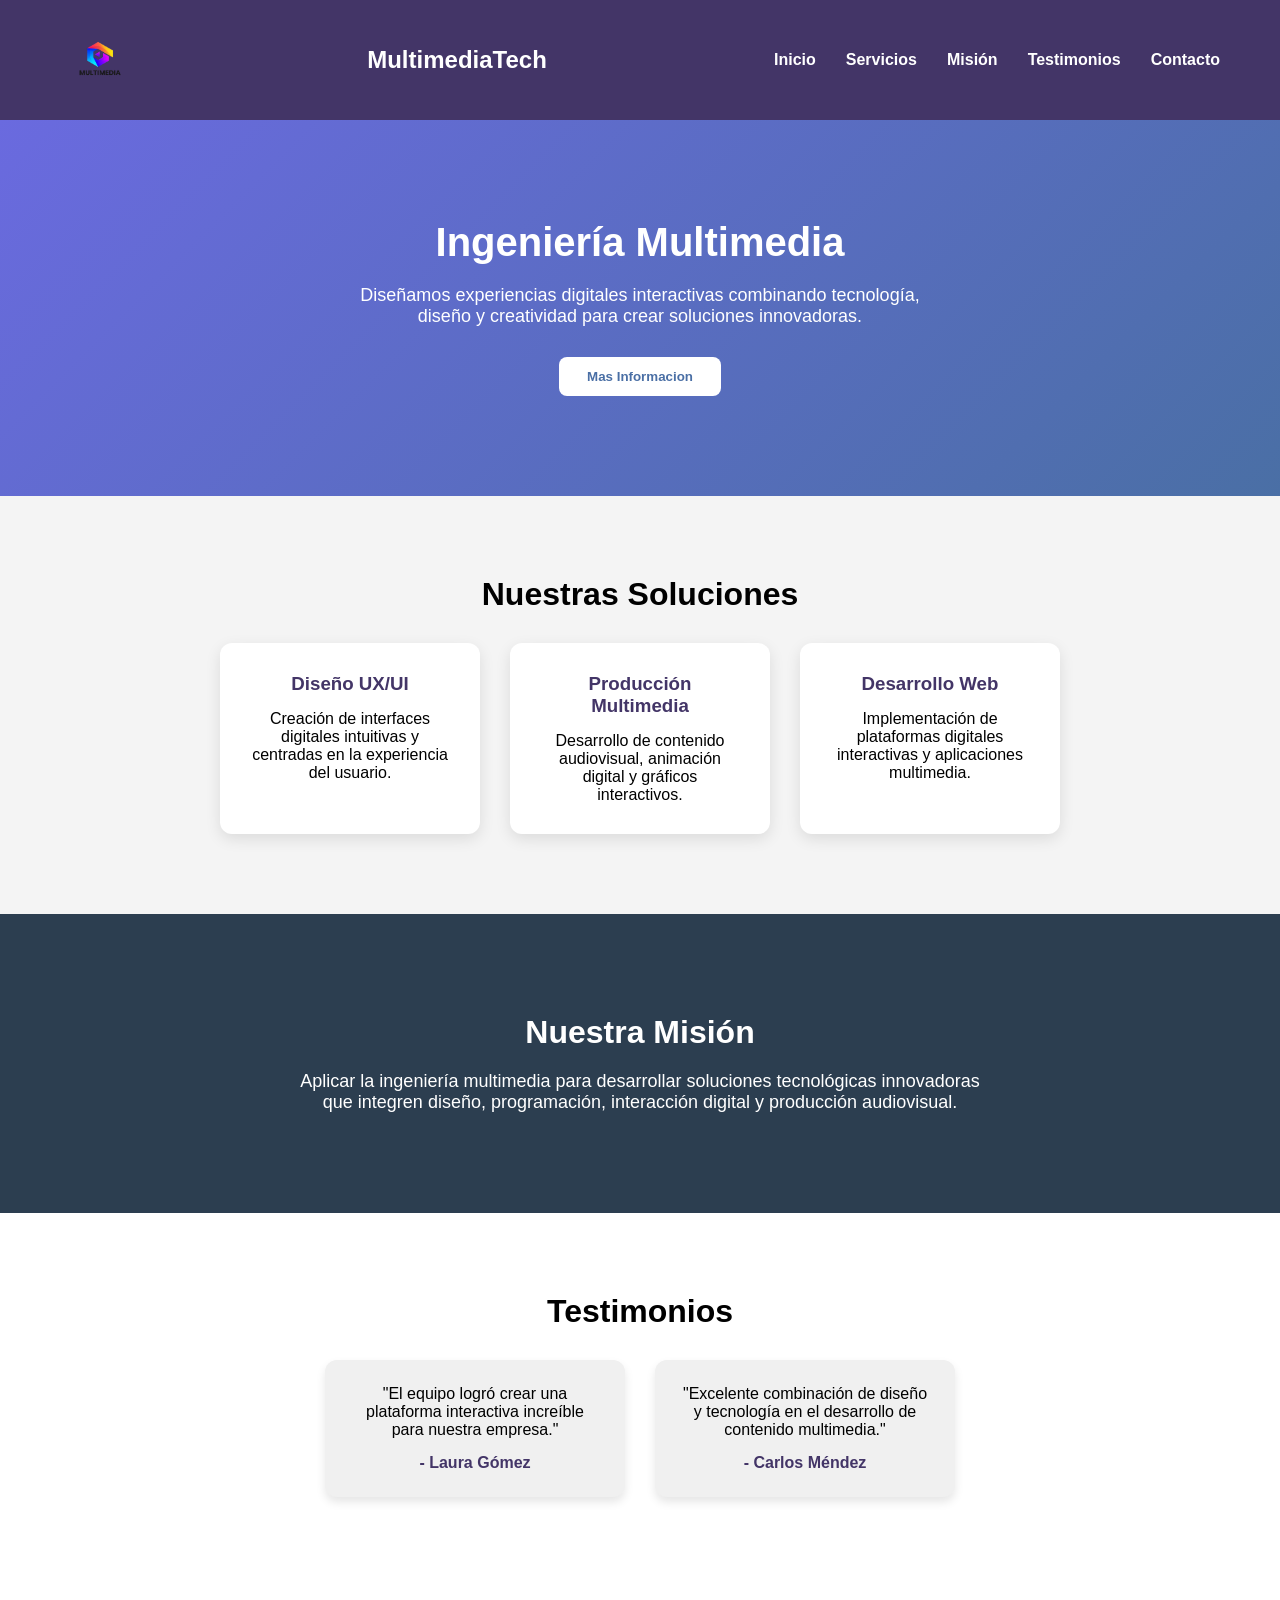
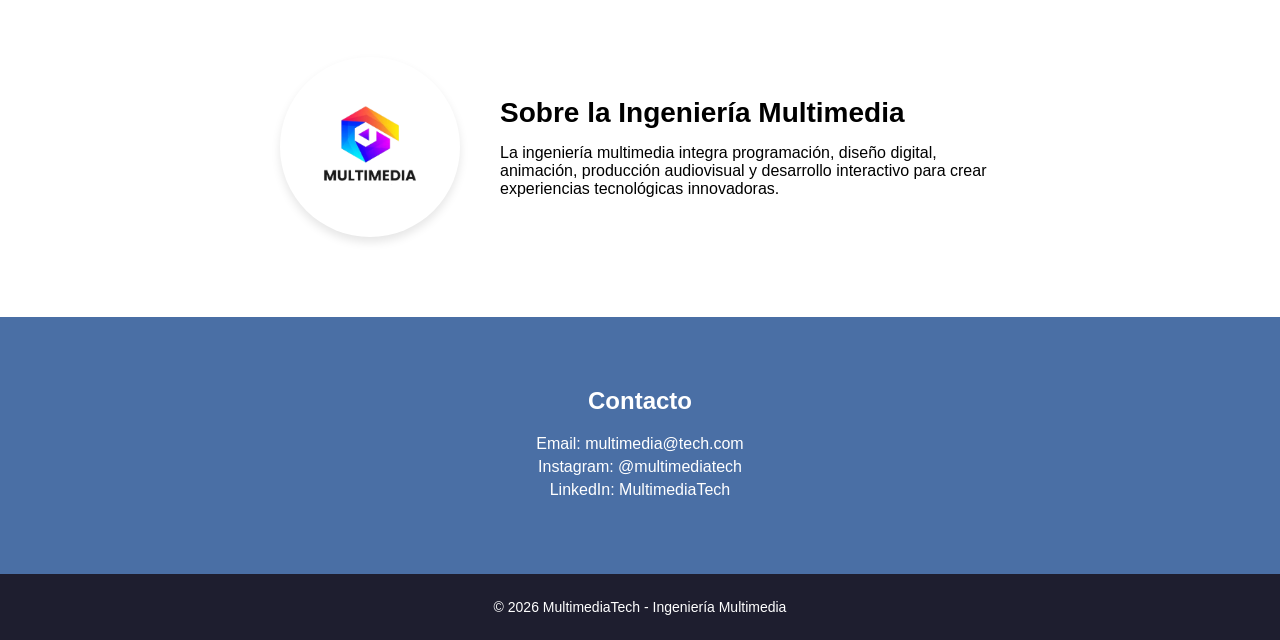
<file: Semana 2/index.html>
<!DOCTYPE html>
<html lang="en">

<head>
    <meta charset="UTF-8">
    <title>Ingeniería Multimedia</title>
    <link rel="stylesheet" href="Style.css">
</head>

<body>



<header>
    <nav class="navbar">
        <img src="Assets/Logo.png" alt="">
        <h1 class="logo">MultimediaTech</h1>

        <ul class="menu">
            <li><a href="#">Inicio</a></li>
            <li><a href="#">Servicios</a></li>
            <li><a href="#">Misión</a></li>
            <li><a href="#">Testimonios</a></li>
            <li><a href="#">Contacto</a></li>
        </ul>
    </nav>
</header>


<section class="welcome">

    <div class="welcome-text">

        <h2>Ingeniería Multimedia</h2>

        <p>
            Diseñamos experiencias digitales interactivas combinando
            tecnología, diseño y creatividad para crear soluciones
            innovadoras.
        </p>

        <button>Mas Informacion</button>

    </div>

</section>



<section class="cards-section">

    <h2>Nuestras Soluciones</h2>

    <div class="cards">

        <div class="card">
            
            <h3>Diseño UX/UI</h3>
            <p>
                Creación de interfaces digitales intuitivas
                y centradas en la experiencia del usuario.
            </p>
        </div>

        <div class="card">
            
            <h3>Producción Multimedia</h3>
            <p>
                Desarrollo de contenido audiovisual,
                animación digital y gráficos interactivos.
            </p>
        </div>

        <div class="card">
            
            <h3>Desarrollo Web</h3>
            <p>
                Implementación de plataformas digitales
                interactivas y aplicaciones multimedia.
            </p>
        </div>

    </div>

</section>



<section class="mission">

    <div class="mission-text">

        <h2>Nuestra Misión</h2>

        <p>
            Aplicar la ingeniería multimedia para desarrollar soluciones
            tecnológicas innovadoras que integren diseño, programación,
            interacción digital y producción audiovisual.
        </p>

    </div>

</section>



<section class="testimonios">

    <h2>Testimonios</h2>

    <div class="test-container">

        <div class="test">
            <p>
                "El equipo logró crear una plataforma interactiva
                increíble para nuestra empresa."
            </p>
            <h4>- Laura Gómez</h4>
        </div>

        <div class="test">
            <p>
                "Excelente combinación de diseño y tecnología
                en el desarrollo de contenido multimedia."
            </p>
            <h4>- Carlos Méndez</h4>
        </div>

    </div>

</section>



<section class="bio">

    <img src="Assets/Logo.png" alt="logo">

    <div class="bio-text">

        <h2>Sobre la Ingeniería Multimedia</h2>

        <p>
            La ingeniería multimedia integra programación,
            diseño digital, animación, producción audiovisual
            y desarrollo interactivo para crear experiencias
            tecnológicas innovadoras.
        </p>

    </div>

</section>



<section class="contact">

    <h2>Contacto</h2>

    <p>Email: multimedia@tech.com</p>
    <p>Instagram: @multimediatech</p>
    <p>LinkedIn: MultimediaTech</p>

</section>



<footer>

    <p>© 2026 MultimediaTech - Ingeniería Multimedia</p>

</footer>

</body>
</html>
</file>
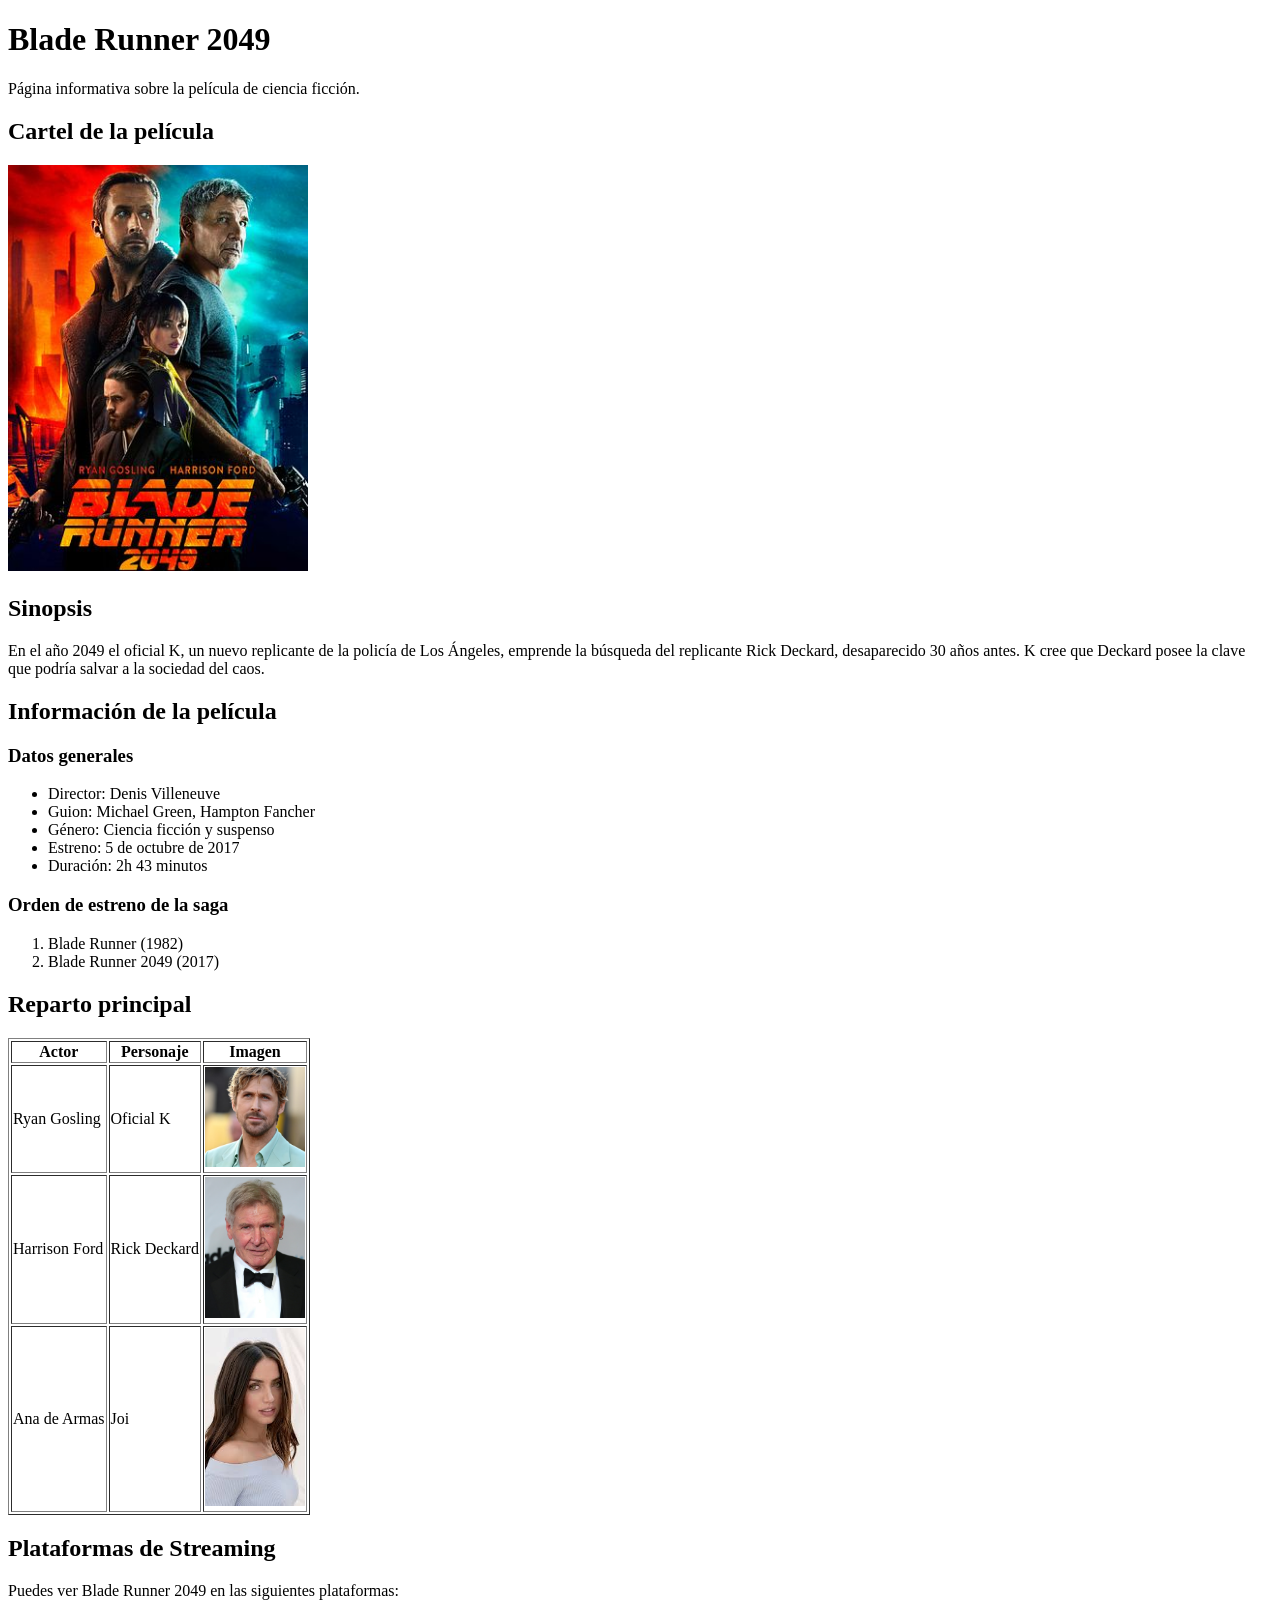
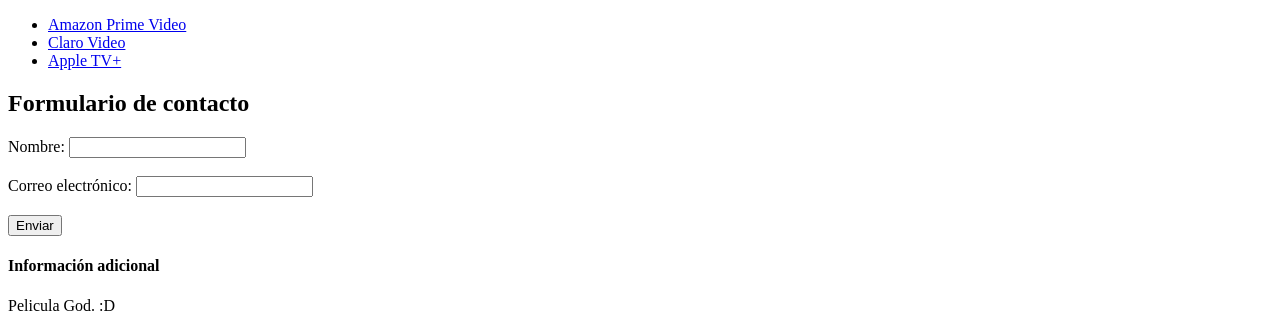
<file: Semana 1/Blade Runner 2049.html>
<!DOCTYPE html>
<html lang="es">

<head>
    <meta charset="UTF-8">
    <title>Blade Runner 2049</title>
</head>

<body>

<header>
    <h1>Blade Runner 2049</h1>
    <p>Página informativa sobre la película de ciencia ficción.</p>
</header>

<main>

<section>
    <h2>Cartel de la película</h2>
    <img src="Assets/Cartelera.jpg" alt="Cartel de Blade Runner 2049" width="300">
</section>

<section>
    <h2>Sinopsis</h2>
    <p>
        En el año 2049 el oficial K, un nuevo replicante de la policía de Los Ángeles,
        emprende la búsqueda del replicante Rick Deckard, desaparecido 30 años antes.
        K cree que Deckard posee la clave que podría salvar a la sociedad del caos.
    </p>
</section>

<section>
    <h2>Información de la película</h2>

    <h3>Datos generales</h3>
    <ul>
        <li>Director: Denis Villeneuve</li>
        <li>Guion: Michael Green, Hampton Fancher</li>
        <li>Género: Ciencia ficción y suspenso</li>
        <li>Estreno: 5 de octubre de 2017</li>
        <li>Duración: 2h 43 minutos</li>
    </ul>

    <h3>Orden de estreno de la saga</h3>
    <ol>
        <li>Blade Runner (1982)</li>
        <li>Blade Runner 2049 (2017)</li>
    </ol>

</section>

<section>

<h2>Reparto principal</h2>

<table border="1">

<thead>
<tr>
<th>Actor</th>
<th>Personaje</th>
<th>Imagen</th>
</tr>
</thead>

<tbody>

<tr>
<td>Ryan Gosling</td>
<td>Oficial K</td>
<td><img src="Assets/RyanGosling.png" alt="Ryan Gosling" width="100"></td>
</tr>

<tr>
<td>Harrison Ford</td>
<td>Rick Deckard</td>
<td><img src="Assets/HarrisonFord.jpg" alt="Harrison Ford" width="100"></td>
</tr>

<tr>
<td>Ana de Armas</td>
<td>Joi</td>
<td><img src="Assets/AnaDeArmas.jpg" alt="Ana de Armas" width="100"></td>
</tr>

</tbody>

</table>

</section>

<section>

<h2>Plataformas de Streaming</h2>

<p>Puedes ver Blade Runner 2049 en las siguientes plataformas:</p>

<ul>

<li>
<a href="https://www.primevideo.com" target="_blank">
Amazon Prime Video
</a>
</li>

<li>
<a href="https://www.clarovideo.com" target="_blank">
Claro Video
</a>
</li>

<li>
<a href="https://tv.apple.com" target="_blank">
Apple TV+
</a>
</li>

</ul>

</section>

<section>

<h2>Formulario de contacto</h2>

<form>

<div>
<label for="nombre">Nombre:</label>
<input type="text" id="nombre" name="nombre">
</div>

<br>

<div>
<label for="correo">Correo electrónico:</label>
<input type="email" id="correo" name="correo">
</div>

<br>

<button type="submit">Enviar</button>

</form>

</section>

</main>

<footer>

<h4>Información adicional</h4>

<p>
Pelicula God. :D
</p>

</footer>

</body>

</html>
</file>
<file: Semana 2/Style.css>
*{
margin:0;
padding:0;
box-sizing:border-box;
font-family:Arial, Helvetica, sans-serif;
}

/* NAVBAR */

.navbar{
display:flex;
justify-content:space-between;
align-items:center;
padding:20px 60px;
background:#433567;
}

.navbar img{
width:80px;
}

.logo{
color:white;
font-size:24px;
}

.menu{
list-style:none;
display:flex;
gap:30px;
}

.menu a{
color:white;
text-decoration:none;
font-weight:bold;
transition:0.3s;
}

.menu a:hover{
color:#ffd166;
}

/* HERO */

.welcome{
background:linear-gradient(135deg,#6a6adf,#4a6fa5);
color:white;
padding:100px 20px;
text-align:center;
}

.welcome h2{
font-size:40px;
margin-bottom:20px;
}

.welcome p{
max-width:600px;
margin:auto;
font-size:18px;
}

.welcome button{
margin-top:30px;
padding:12px 28px;
border:none;
border-radius:8px;
background:white;
color:#4a6fa5;
font-weight:bold;
cursor:pointer;
transition:0.3s;
}

.welcome button:hover{
background:#ffd166;
transform:scale(1.05);
}

/* CARDS */

.cards-section{
padding:80px 20px;
text-align:center;
background:#f4f4f4;
}

.cards-section h2{
font-size:32px;
margin-bottom:30px;
}

.cards{
display:flex;
justify-content:center;
gap:30px;
flex-wrap:wrap;
}

.card{
background:white;
padding:30px;
width:260px;
border-radius:12px;
box-shadow:0 5px 15px rgba(0,0,0,0.1);
transition:0.3s;
}

.card:hover{
transform:translateY(-10px);
}

.card h3{
margin-bottom:15px;
color:#433567;
}

/* MISSION */

.mission{
background:#2c3e50;
color:white;
padding:100px 20px;
text-align:center;
}

.mission h2{
font-size:32px;
margin-bottom:20px;
}

.mission p{
max-width:700px;
margin:auto;
font-size:18px;
}

/* TESTIMONIOS */

.testimonios{
padding:80px 20px;
text-align:center;
}

.testimonios h2{
font-size:32px;
margin-bottom:30px;
}

.test-container{
display:flex;
justify-content:center;
gap:30px;
flex-wrap:wrap;
}

.test{
background:#f0f0f0;
padding:25px;
width:300px;
border-radius:12px;
box-shadow:0 5px 10px rgba(0,0,0,0.1);
}

.test h4{
margin-top:15px;
color:#433567;
}

/* BIO */

.bio{
display:flex;
align-items:center;
justify-content:center;
padding:80px 20px;
gap:40px;
flex-wrap:wrap;
}

.bio img{
width:180px;
border-radius:50%;
box-shadow:0 5px 10px rgba(0,0,0,0.1);
}

.bio-text{
max-width:500px;
}

.bio-text h2{
margin-bottom:15px;
font-size:28px;
}

/* CONTACT */

.contact{
background:#4a6fa5;
color:white;
text-align:center;
padding:70px 20px;
}

.contact h2{
margin-bottom:20px;
}

.contact p{
margin:5px 0;
font-size:16px;
}

/* FOOTER */

footer{
background:#1e1e2f;
color:white;
text-align:center;
padding:25px;
font-size:14px;
}

/* RESPONSIVE */

@media(max-width:768px){

.navbar{
flex-direction:column;
gap:10px;
}

.menu{
flex-direction:column;
align-items:center;
gap:10px;
}

.welcome h2{
font-size:32px;
}

.cards{
flex-direction:column;
align-items:center;
}

.test-container{
flex-direction:column;
align-items:center;
}

.bio{
flex-direction:column;
text-align:center;
}

}
</file>
